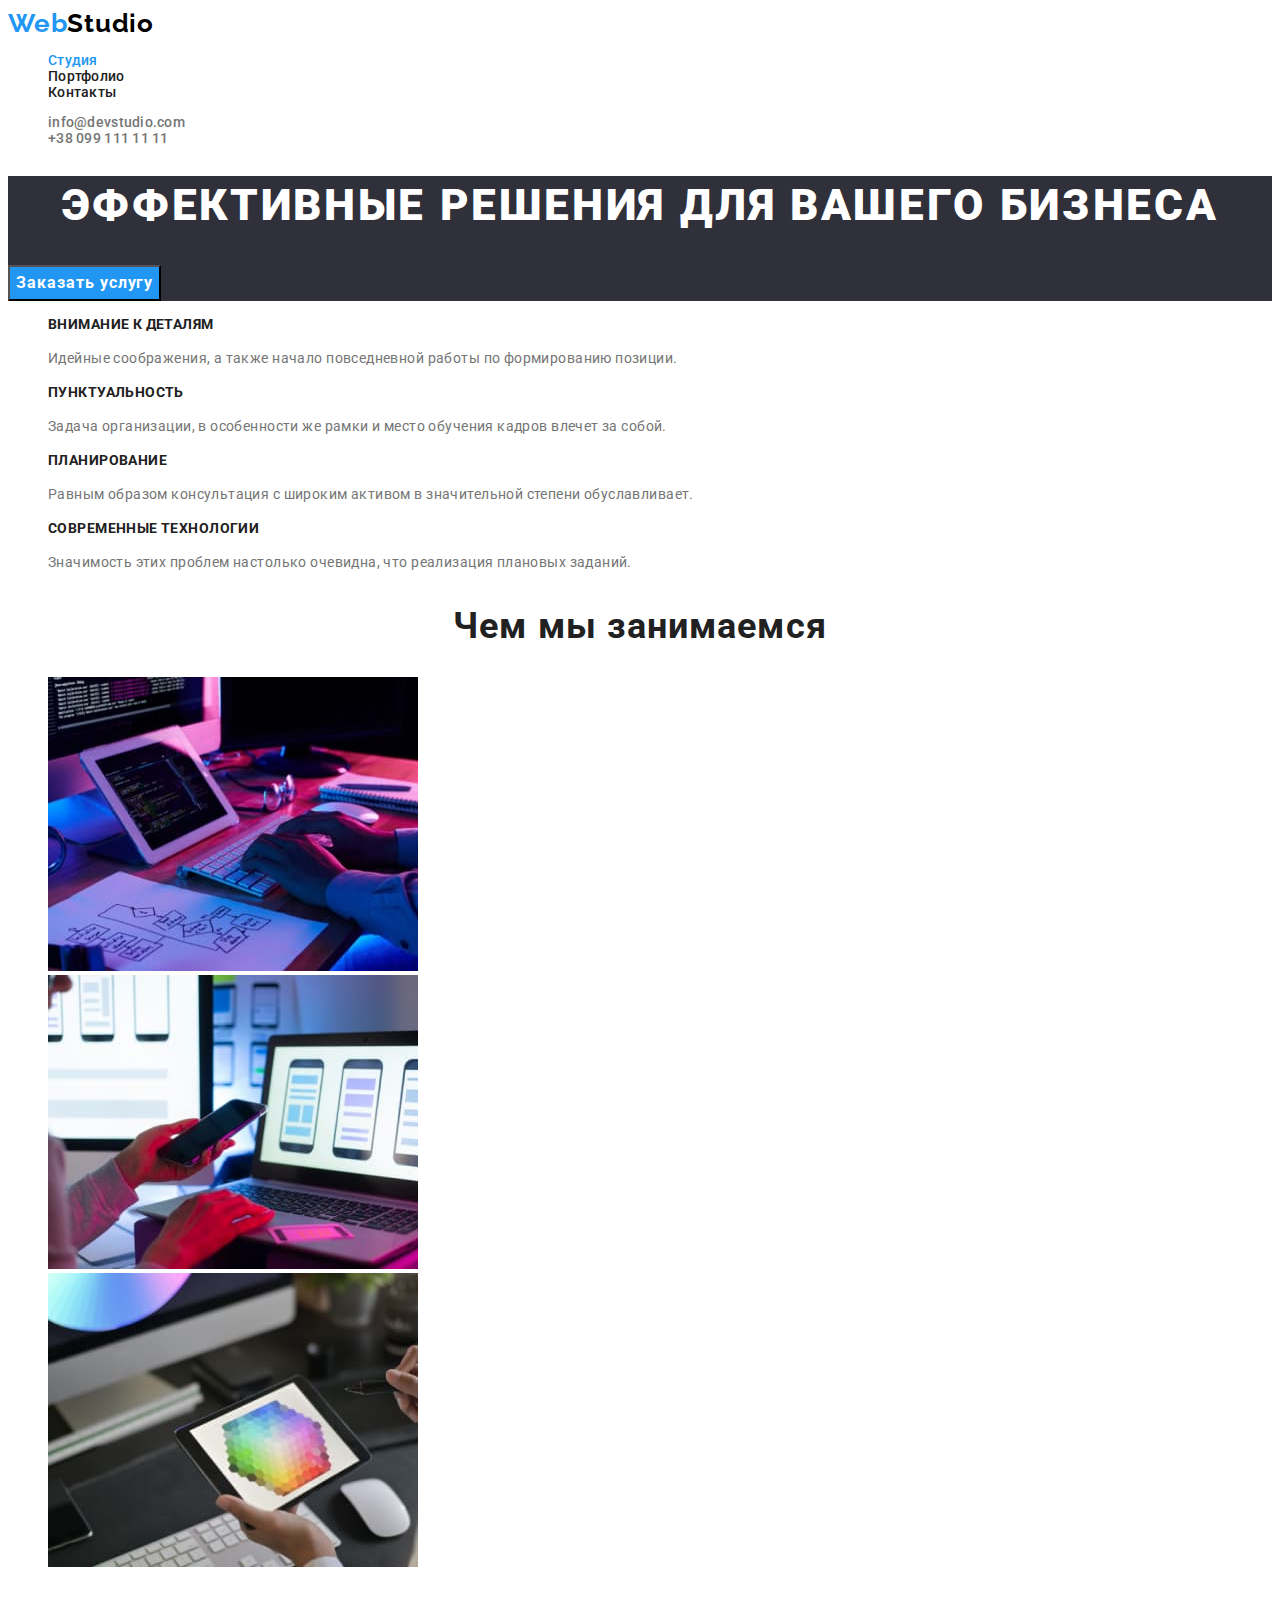
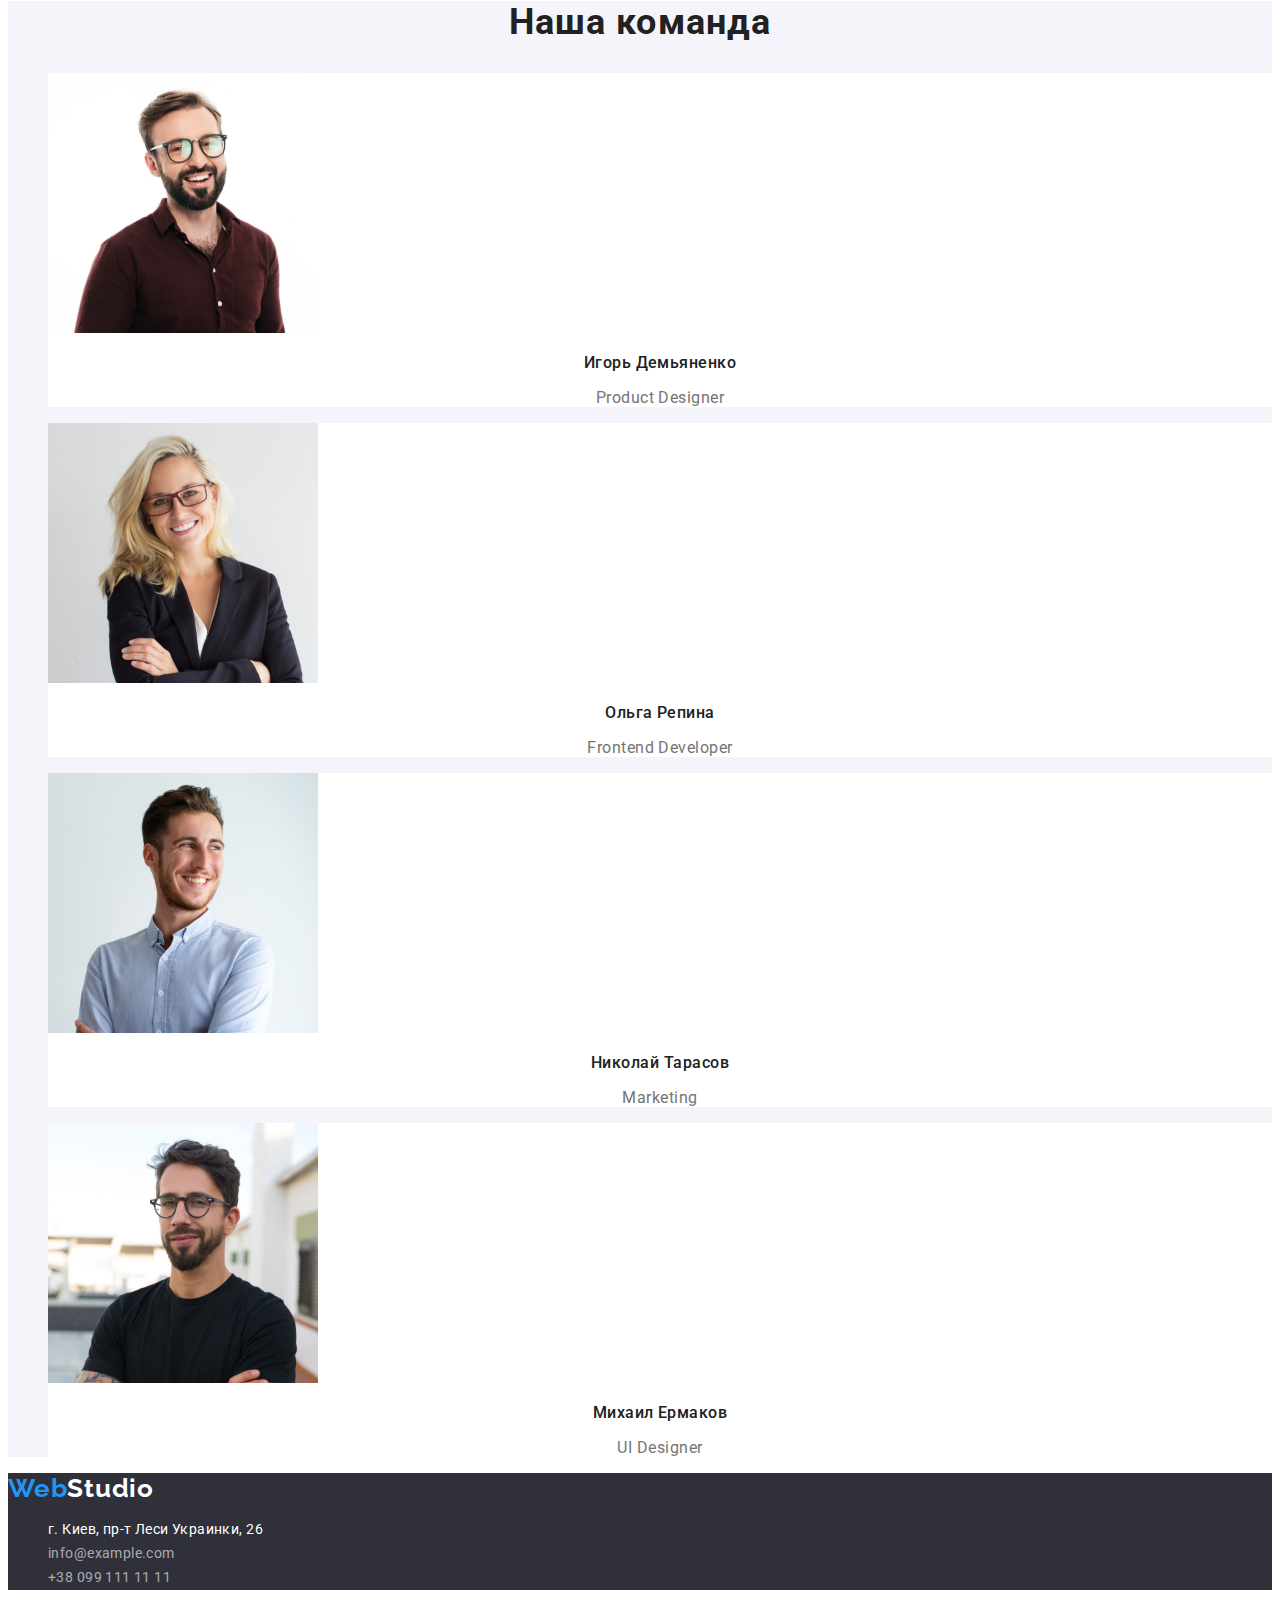
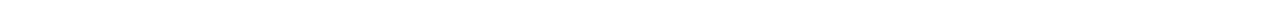
<file: index.html>
<!DOCTYPE html>
<html lang="ru">
  <head>
    <meta charset="UTF-8" />
    <meta http-equiv="X-UA-Compatible" content="IE=edge" />
    <meta name="viewport" content="width=device-width, initial-scale=1.0" />
    <title>goit-markup-hw-0</title>
    <link rel="stylesheet" href="./css/styles.css" />
    <link rel="preconnect" href="https://fonts.googleapis.com" />
    <link rel="preconnect" href="https://fonts.gstatic.com" crossorigin />
    <link
      href="https://fonts.googleapis.com/css2?family=Raleway:wght@700&family=Roboto:wght@400;500;700;900&display=swap"
      rel="stylesheet"
    />
  </head>
  <body>
    <!-- Шапка -->
    <header class="page-header">
      <a class="logo-header" href="index.html"
        ><span class="web">Web</span><span class="studio-logo-header">Studio</span></a
      >
      <nav class="header-nav">
        <ul class="header-list">
          <li class="header-item">
            <a class="link-studio link current" href="./index.html">Студия</a>
          </li>
          <li class="header-item">
            <a class="link-portfolio link" href="./portfolio.html">Портфолио</a>
          </li>
          <li class="header-item"><a class="link-contacts link" href="">Контакты</a></li>
        </ul>
      </nav>
      <ul class="communication">
        <li><a class="header-mail link" href="mialto:info@devstudio.com">info@devstudio.com</a></li>
        <li><a class="header-phone link" href="tel:+380961111111">+38 099 111 11 11</a></li>
      </ul>
    </header>
    <main>
      <!-- Герой -->
      <section class="hero">
        <h1 class="hero-title">Эффективные решения для вашего бизнеса</h1>
        <button class="hero-button" type="button">Заказать услугу</button>
      </section>
      <!-- Особенности -->
      <section class="features">
        <h2 class="features-title" hidden>Особенности</h2>
        <ul class="features-list">
          <li class="features-item">
            <h3 class="features-subtitle">Внимание к деталям</h3>
            <p class="features-deskr">
              Идейные соображения, а также начало повседневной работы по формированию позиции.
            </p>
          </li>
          <li class="features-item">
            <h3 class="features-subtitle">Пунктуальность</h3>
            <p class="features-deskr">
              Задача организации, в особенности же рамки и место обучения кадров влечет за собой.
            </p>
          </li>
          <li class="features-item">
            <h3 class="features-subtitle">Планирование</h3>
            <p class="features-deskr">
              Равным образом консультация с широким активом в значительной степени обуславливает.
            </p>
          </li>
          <li class="features-item">
            <h3 class="features-subtitle">Современные технологии</h3>
            <p class="features-deskr">
              Значимость этих проблем настолько очевидна, что реализация плановых заданий.
            </p>
          </li>
        </ul>
      </section>
      <!-- Чем мы занимаемся -->
      <section class="about">
        <h2 class="about-subtitle">Чем мы занимаемся</h2>
        <ul class="about-list">
          <li class="about-item">
            <img class="about-img" src="./images/img.jpg" alt="Верстка" width="370" />
          </li>
          <li class="about-item">
            <img class="about-img" src="./images/box2.jpg" alt="Телефоны" width="370" />
          </li>
          <li class="about-item">
            <img class="about-img" src="./images/box3.jpg" alt="Палитра" width="370" />
          </li>
        </ul>
      </section>
      <!-- Наша команда -->
      <section class="team">
        <h2 class="team-subtitle">Наша команда</h2>
        <ul class="team-list">
          <li class="team-item">
            <img class="team-img" src="./images/photo1.jpg" alt="Игорь Демьяненко" width="270" />
            <h3 class="team-name">Игорь Демьяненко</h3>
            <p class="team-descr">Product Designer</p>
          </li>
          <li class="team-item">
            <img class="team-img" src="./images/photo2.jpg" alt="Ольга Репина" width="270" />
            <h3 class="team-name">Ольга Репина</h3>
            <p class="team-descr">Frontend Developer</p>
          </li>
          <li class="team-item">
            <img class="team-img" src="./images/photo3.jpg" alt="Николай Тарасов" width="270" />
            <h3 class="team-name">Николай Тарасов</h3>
            <p class="team-descr">Marketing</p>
          </li>
          <li class="team-item">
            <img class="team-img" src="./images/photo4.jpg" alt="Михаил Ермаков" width="270" />
            <h3 class="team-name">Михаил Ермаков</h3>
            <p class="team-descr">UI Designer</p>
          </li>
        </ul>
      </section>
    </main>
    <!-- Footer -->
    <footer class="page-footer">
      <a class="logo-footer" href="index.html"
        ><span class="web">Web</span><span class="studio-logo-footer">Studio</span></a
      >
      <address class="footer-address">
        <ul class="footer-list">
          <li class="footer-item">
            <a
              class="link address"
              href="https://goo.gl/maps/Fgbf3yi92QsDbhYKA"
              target="_blank"
              rel="noreferrer noopener"
              >г. Киев, пр-т Леси Украинки, 26</a
            >
          </li>
          <li>
            <a class="link" href="mialto:info@devstudio.com">info@example.com</a>
          </li>
          <li>
            <a class="link" href="tel:+380961111111">+38 099 111 11 11</a>
          </li>
        </ul>
      </address>
    </footer>
  </body>
</html>
</file>
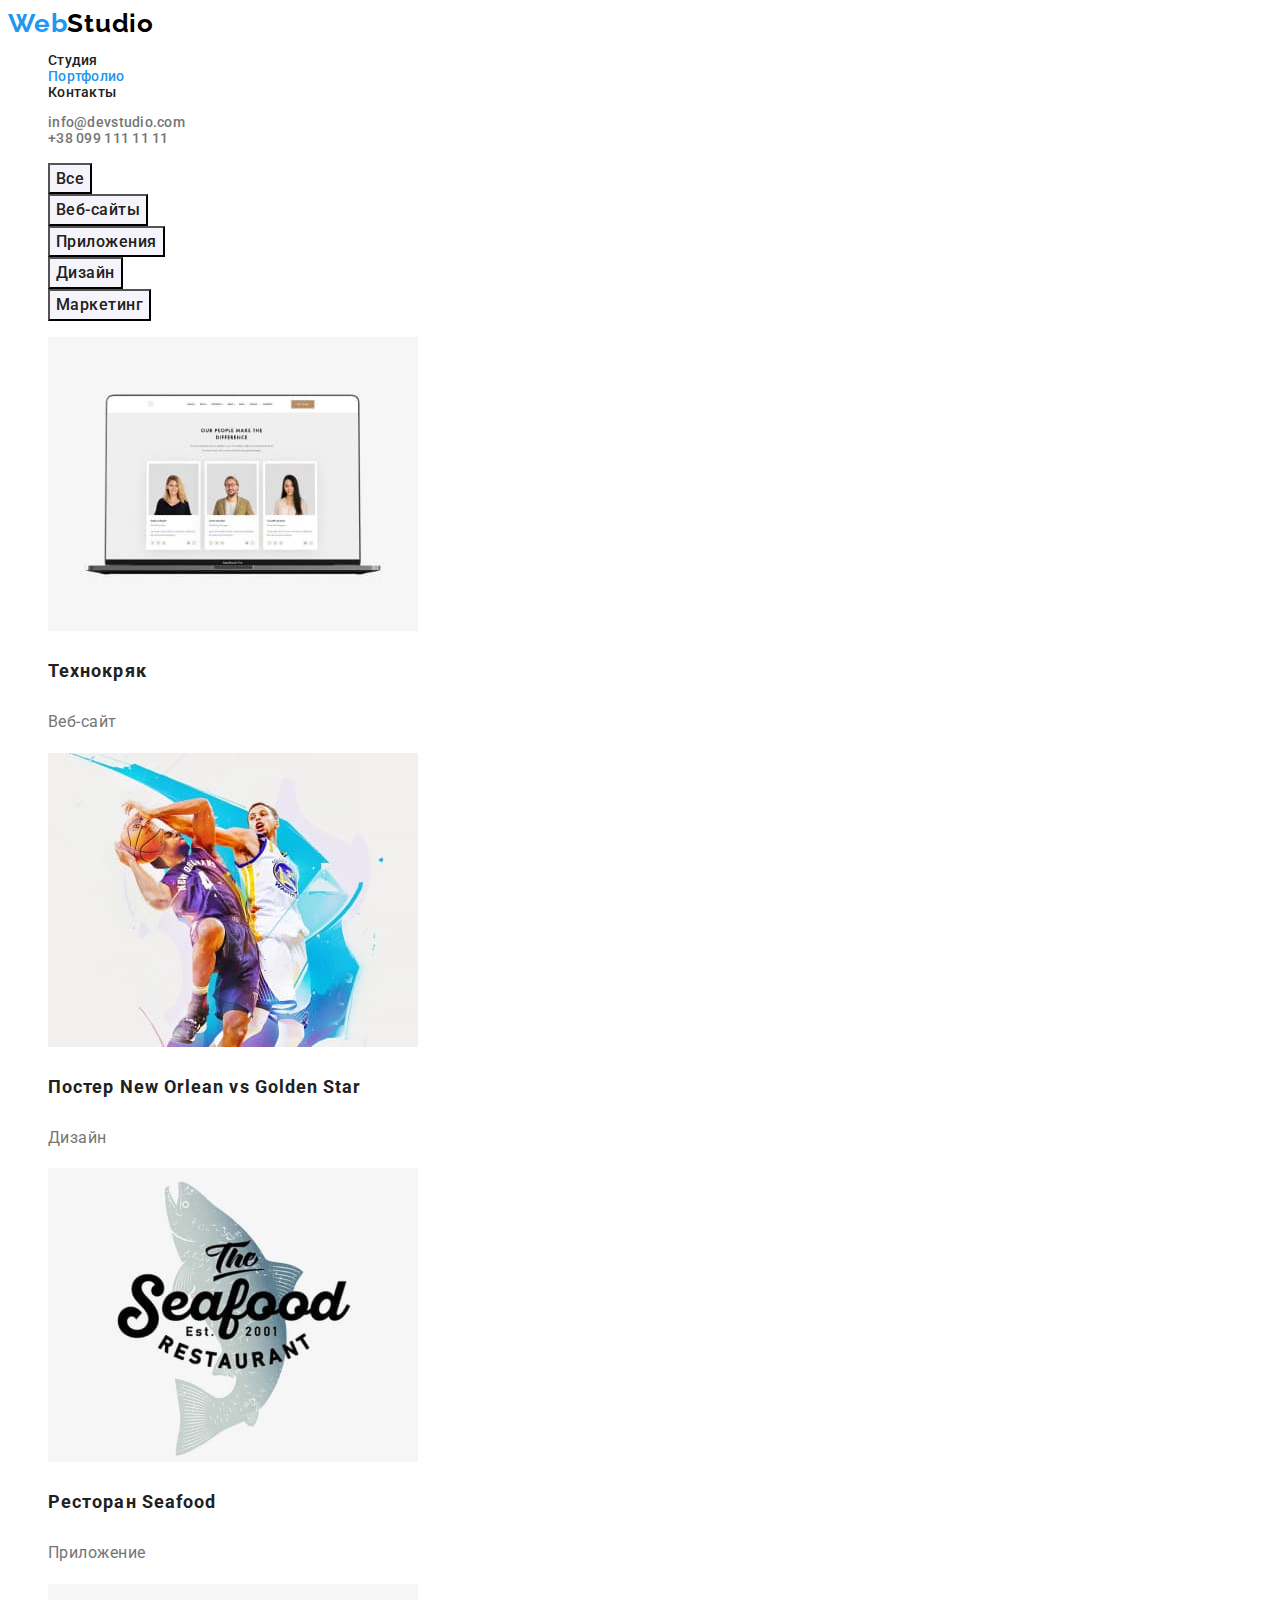
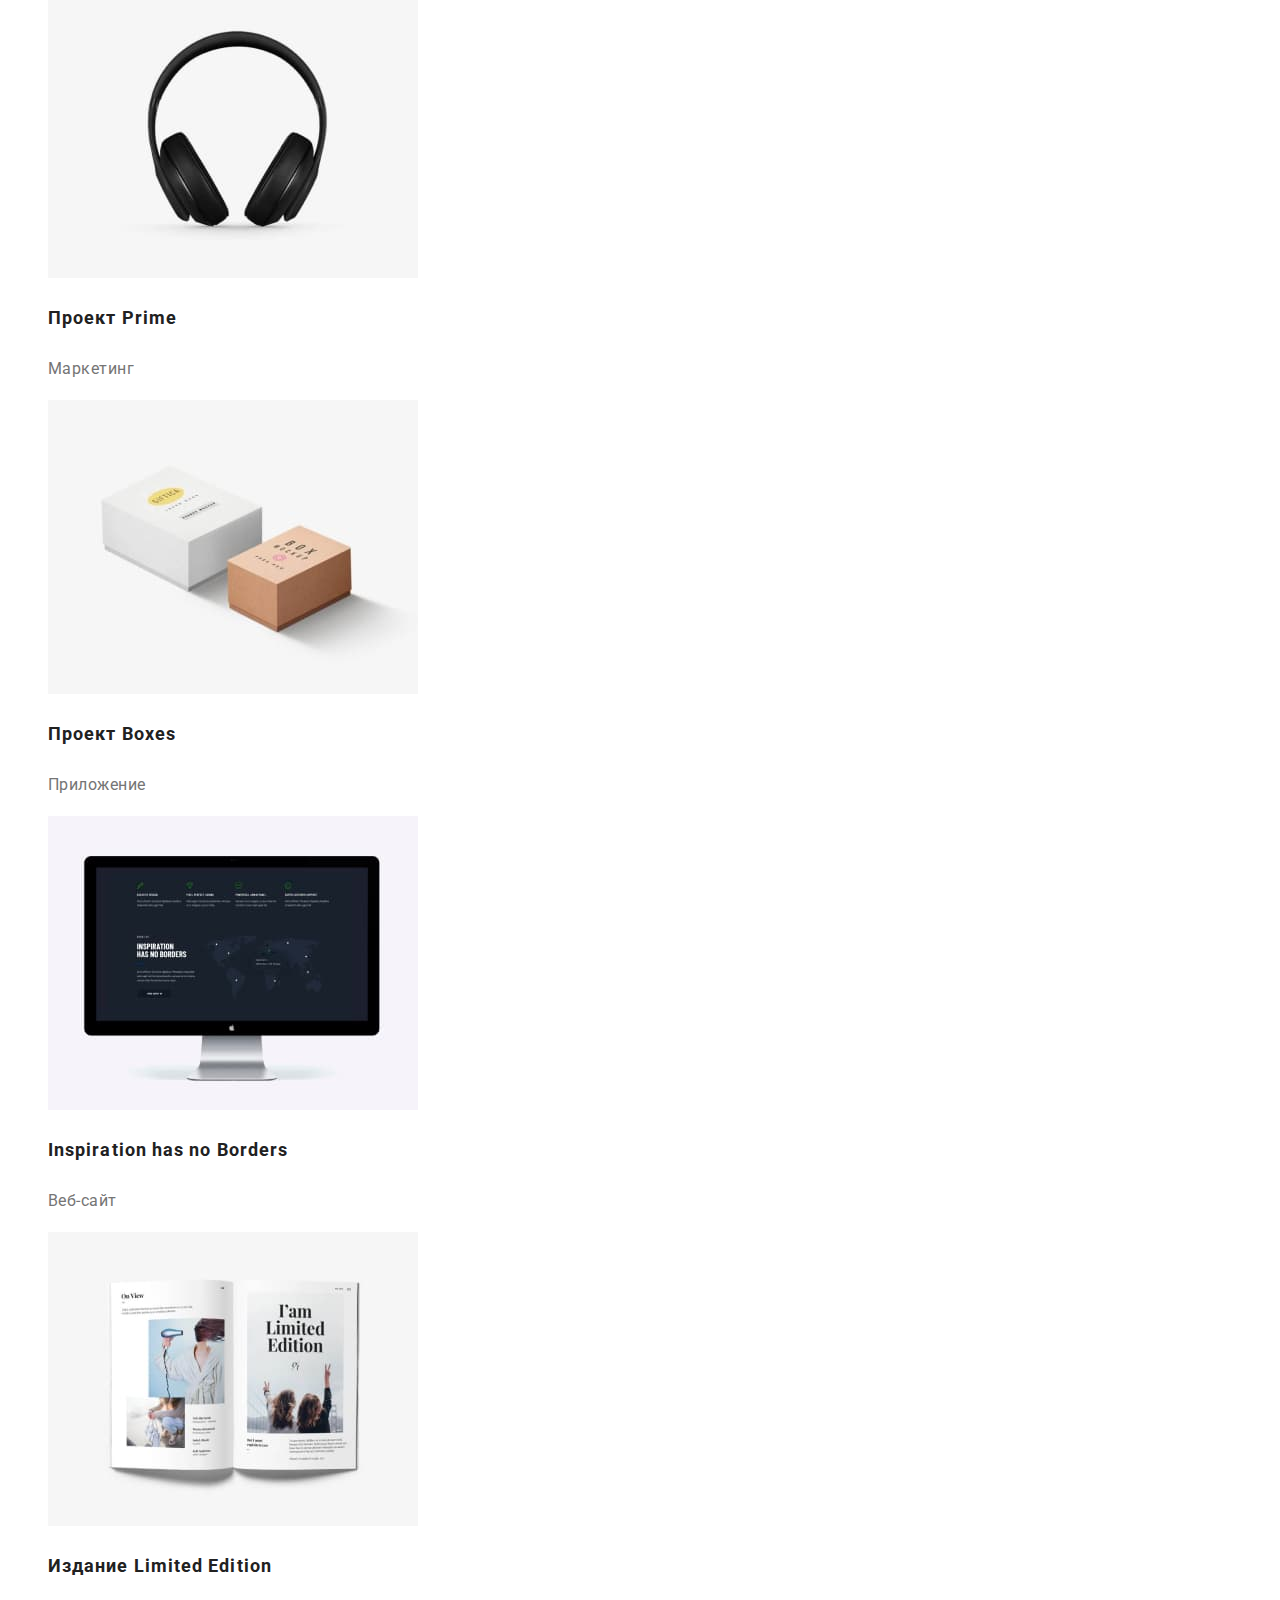
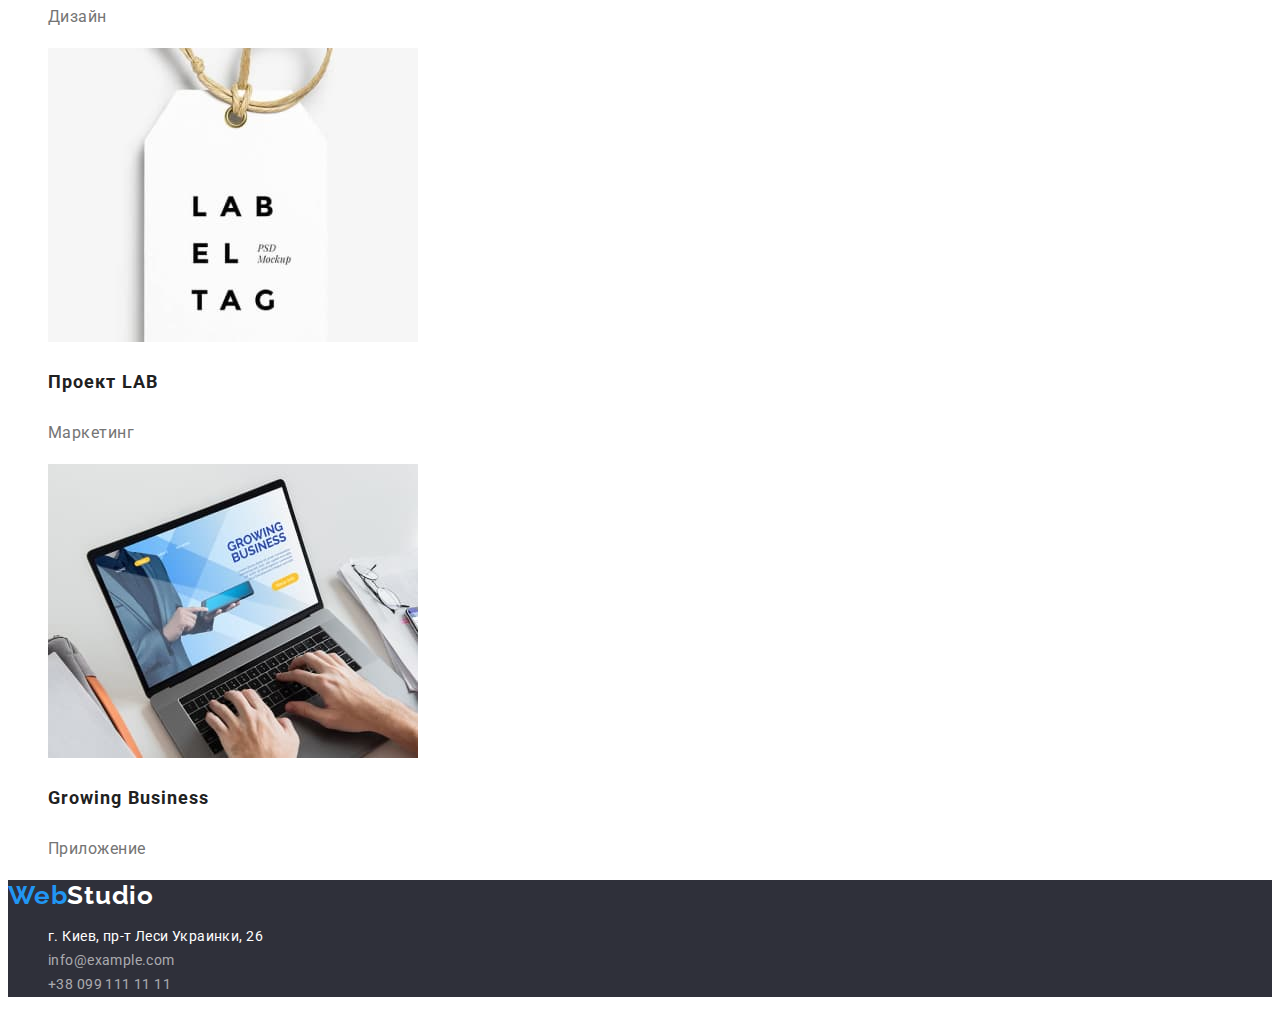
<file: portfolio.html>
<!DOCTYPE html>
<html lang="ru">
  <head>
    <meta charset="UTF-8" />
    <meta http-equiv="X-UA-Compatible" content="IE=edge" />
    <meta name="viewport" content="width=device-width, initial-scale=1.0" />
    <title>Портфолио</title>
    <link rel="stylesheet" href="./css/styles.css" />
    <link rel="preconnect" href="https://fonts.googleapis.com" />
    <link rel="preconnect" href="https://fonts.gstatic.com" crossorigin />
    <link
      href="https://fonts.googleapis.com/css2?family=Raleway:wght@700&family=Roboto:wght@400;500;700;900&display=swap"
      rel="stylesheet"
    />
  </head>
  <body>
    <!-- Шапка -->
    <header class="page-header">
      <a class="logo-header" href="index.html"
        ><span class="web">Web</span><span class="studio-logo-header">Studio</span></a
      >
      <nav class="header-nav">
        <ul class="header-list">
          <li class="header-item">
            <a class="link-studio link" href="./index.html">Студия</a>
          </li>
          <li class="header-item">
            <a class="link-portfolio link current" href="./portfolio.html">Портфолио</a>
          </li>
          <li class="header-item"><a class="link-contacts link" href="">Контакты</a></li>
        </ul>
      </nav>
      <ul class="communication">
        <li><a class="header-mail link" href="mialto:info@devstudio.com">info@devstudio.com</a></li>
        <li><a class="header-phone link" href="tel:+380961111111">+38 099 111 11 11</a></li>
      </ul>
    </header>

    <main class="page-main">
      <!-- НАШИ ПРОЕКТЫ    -->
      <section>
        <h2 hidden>Наши проекты</h2>
        <!-- Фильтр -->
        <ul class="button-list">
          <li class="button-item"><button class="button-filter" type="button">Все</button></li>
          <li class="button-item">
            <button class="button-filter" type="button">Веб-сайты</button>
          </li>
          <li class="button-item">
            <button class="button-filter" type="button">Приложения</button>
          </li>
          <li class="button-item"><button class="button-filter" type="button">Дизайн</button></li>
          <li class="button-item">
            <button class="button-filter" type="button">Маркетинг</button>
          </li>
        </ul>
        <!-- Список наших работ -->
        <ul class="projects-list">
          <li class="project-item">
            <a class="project-link" href="">
              <img
                class="project-img"
                src="./images/people.jpg"
                alt="Список сотрудников разработанного сайта"
                width="370"
              />
              <h3 class="project-title">Технокряк</h3>
              <p class="project-descr">Веб-сайт</p>
            </a>
          </li>
          <li class="project-item">
            <a class="project-link" href="">
              <img
                class="project-img"
                src="./images/basketball.jpg"
                alt="Два баскетболиста"
                width="370"
              />
              <h3 class="project-title">Постер New Orlean vs Golden Star</h3>
              <p class="project-descr">Дизайн</p>
            </a>
          </li>
          <li class="project-item">
            <a class="project-link" href="">
              <img
                class="project-img"
                src="./images/restaurant.jpg"
                alt="Логотип ресторана"
                width="370"
              />
              <h3 class="project-title">Ресторан Seafood</h3>
              <p class="project-descr">Приложение</p>
            </a>
          </li>
          <li class="project-item">
            <a class="project-link" href="">
              <img class="project-img" src="./images/bits.jpg" alt="Наушники" width="370" />
              <h3 class="project-title">Проект Prime</h3>
              <p class="project-descr">Маркетинг</p>
            </a>
          </li>

          <li class="project-item">
            <a class="project-link" href="">
              <img class="project-img" src="./images/box.jpg" alt="Две коробочки" width="370" />
              <h3 class="project-title">Проект Boxes</h3>
              <p class="project-descr">Приложение</p>
            </a>
          </li>
          <li class="project-item">
            <a class="project-link" href="">
              <img
                class="project-img"
                src="./images/monitor.jpg"
                alt="Монитор с картой мира"
                width="370"
              />
              <h3 class="project-title">Inspiration has no Borders</h3>
              <p class="project-descr">Веб-сайт</p>
            </a>
          </li>
          <li class="project-item">
            <a class="project-link" href="">
              <img class="project-img" src="./images/book.jpg" alt="Книга" width="370" />
              <h3 class="project-title">Издание Limited Edition</h3>
              <p class="project-descr">Дизайн</p>
            </a>
          </li>
          <li class="project-item">
            <a class="project-link" href="">
              <img
                class="project-img"
                src="./images/birka.jpg"
                alt="Бирка с названием проекта"
                width="370"
              />
              <h3 class="project-title">Проект LAB</h3>
              <p class="project-descr">Маркетинг</p>
            </a>
          </li>
          <li class="project-item">
            <a class="project-link" href="">
              <img
                class="project-img"
                src="./images/laptop.jpg"
                alt="Работа за ноутбуком"
                width="370"
              />
              <h3 class="project-title">Growing Business</h3>
              <p class="project-descr">Приложение</p>
            </a>
          </li>
        </ul>
      </section>
    </main>
    <!-- Footer -->
    <footer class="page-footer">
      <a class="logo-footer" href="index.html"
        ><span class="web">Web</span><span class="studio-logo-footer">Studio</span></a
      >
      <address class="footer-address">
        <ul class="footer-list">
          <li class="footer-item">
            <a
              class="link address"
              href="https://goo.gl/maps/Fgbf3yi92QsDbhYKA"
              target="_blank"
              rel="noreferrer noopener"
              >г. Киев, пр-т Леси Украинки, 26</a
            >
          </li>
          <li>
            <a class="link" href="mialto:info@devstudio.com">info@example.com</a>
          </li>
          <li>
            <a class="link" href="tel:+380961111111">+38 099 111 11 11</a>
          </li>
        </ul>
      </address>
    </footer>
  </body>
</html>
</file>
<file: css/styles.css>
:root {
    /* fonts */
    --main-font: Roboto,
        sans-serif;
    --secondary-font: Raleway,
     sans-serif;

     /* colors */
    --main-txt-cl: #212121;
    --secondary-txt-cl: #757575;
    --accent-txt-cl: #2196F3;
    --secondary-accent: #188CE8;
    --white-cl: #ffffff;
    --btn-bg-cl: #F5F4FA;
    --footer-bg-cl: #2F303A;
    --footer-cl: rgba(255, 255, 255, 0.6);
    --logo-black-cl: #000000;
    
    

}


/* Общий стиль */

body {font-family: var(--main-font);
color: var(--main-txt-cl) ;}


/* reset syles */
.logo-header,
.logo-footer,
.link,
.project-link {
    text-decoration: none;
    color: currentColor;
}

.footer-address {font-style: normal;}

.header-list,
.communication,
.button-list,
.projects-list,
.footer-list,
.features-list,
.about-list,
.team-list
{list-style: none;}


/* button styles */
.button-filter,
.hero-button {
    cursor: pointer;
    font-family: inherit;
}
.hero-button
 {color: var(--white-cl);
background-color: var(--accent-txt-cl) ;}

.button-filter {color: currentColor;
    background-color: var(--btn-bg-cl);
}

.button-filter:hover,
.button-filter:focus, 
.button-filter:active
{color: var(--white-cl);
background-color: var(--accent-txt-cl);}

.hero-button:hover,
.hero-button:focus
{
    background-color: var(--secondary-accent);
}


/* logo styles */
.logo-header,
.logo-footer {
    font-family: var(--secondary-font);

    font-weight: 700;
    font-size: 26px;
    line-height: 1.19;

    letter-spacing: 0.03em;
}

.web {
    color: var(--accent-txt-cl);
}

.studio-logo-header {
    color: var(--logo-black-cl);
}
.studio-logo-footer {color: var(--white-cl);}

/* link styles */
.link:hover,
.link:focus 
{color: var(--accent-txt-cl);}


/* other styles*/
.current {color: var(--accent-txt-cl);}


/* header styles */

.page-header {
   
    background-color: var(--white-cl);}

.header-nav,
.communication
{
    font-weight: 500;
    font-size: 14px;
    line-height: 1.14;
    letter-spacing: 0.02em;
    }

.communication {
        color: var(--secondary-txt-cl);
}


/* hero styles  */
.hero {background-color: var(--footer-bg-cl);}

.hero-title {
    
    color: var(--white-cl);

font-weight: 900;
font-size: 44px;
line-height: 1.36;
text-align: center;
letter-spacing: 0.06em;
text-transform: uppercase;
}

.hero-button {
 
        
        font-weight: 700;
        font-size: 16px;
        line-height: 1.87;
        display: flex;
        align-items: center;
        text-align: center;
        letter-spacing: 0.06em;
}

/* features styles */
.features-subtitle {
    
    font-size: 14px;
    line-height: 1.14;
    letter-spacing: 0.03em;
    text-transform: uppercase;}

.features-deskr {
    color: var(--secondary-txt-cl);
    
        font-size: 14px;
        line-height: 1.71;
       letter-spacing: 0.03em;
          
}


/* /* about styles - team styles */
.team {background-color: var(--btn-bg-cl);}
.team-item {background-color: var(--white-cl);}

.team-subtitle,
.about-subtitle {
  
        font-size: 36px;
        line-height: 1.17;
        text-align: center;
        letter-spacing: 0.03em;
}

.team-name {
    
        font-weight: 500;
        font-size: 16px;
        line-height: 1.19;
        text-align: center;
        letter-spacing: 0.03em;
}
.team-descr {
  
    line-height: 1.19;
    text-align: center;
    letter-spacing: 0.03em;
color: var(--secondary-txt-cl);
    }



    /* PORTFOLIO */
/* filter styles */

.button-filter {
    font-weight: 500;
        font-size: 16px;
        line-height: 1.6;
        text-align: center;
        letter-spacing: 0.03em;
}

.project-title {
    
        font-size: 18px;
        line-height: 2;
       letter-spacing: 0.06em;
}

.project-descr {
 
        line-height: 1.87;
       letter-spacing: 0.03em;
    color: var(--secondary-txt-cl);
        
}


/* footer styles */
.page-footer {
    color: var(--footer-cl);
    background-color: var(--footer-bg-cl);
    
}
.footer-address {

        font-size: 14px;
        line-height: 1.71;
        letter-spacing: 0.03em;

}
.address.link {
    color: var(--white-cl);
}
</file>
